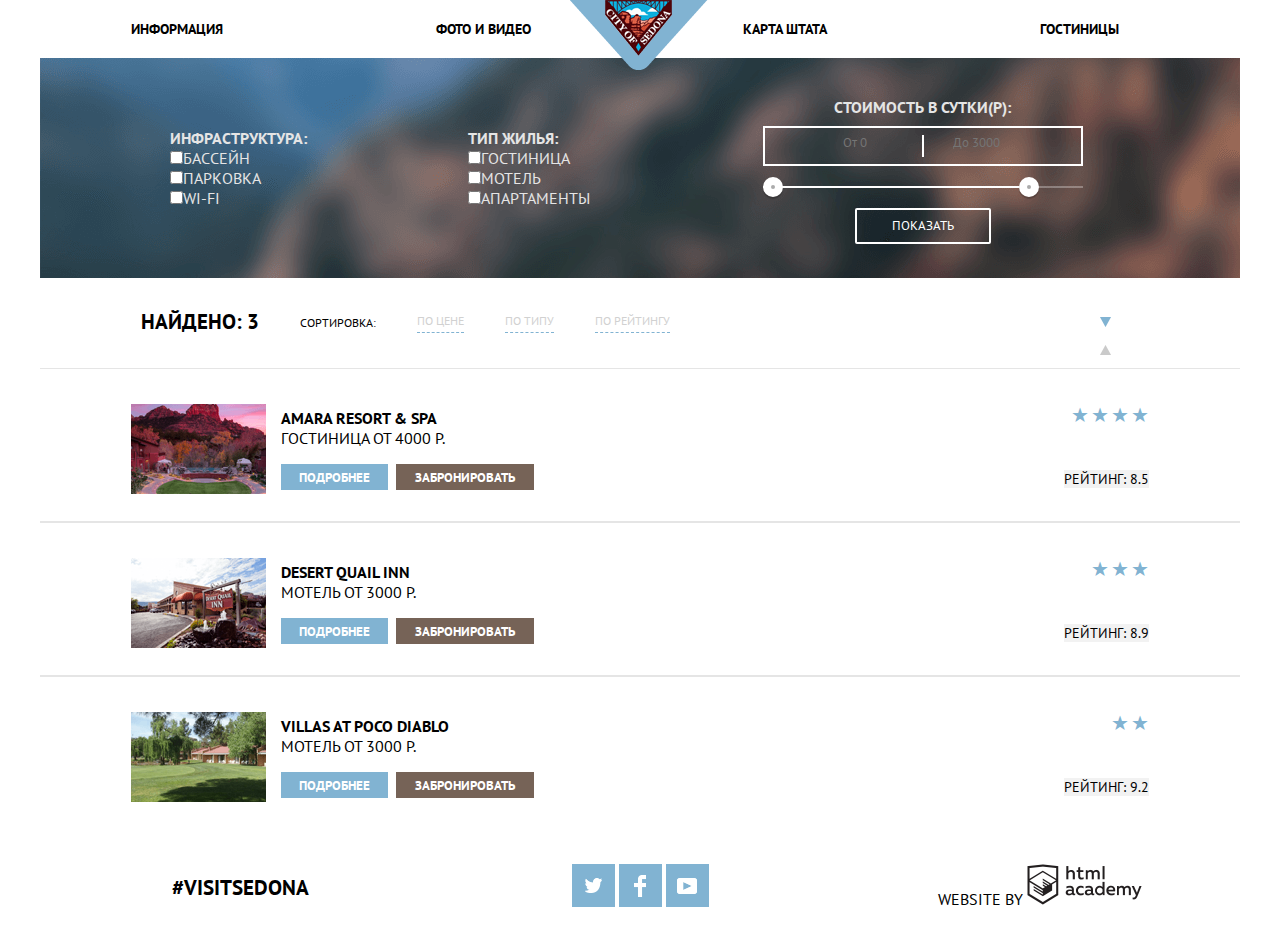
<file: sedona-hotels.html>
<!DOCTYPE html>
<html lang="ru">
<head>
    <meta charset="UTF-8">
    <meta name="viewport" content="width=device-width, initial-scale=1.0">
    <meta http-equiv="X-UA-Compatible" content="ie=edge">
    <link rel="stylesheet" href="css/style.css">
    <link href="https://fonts.googleapis.com/css?family=PT+Sans:400,700&amp;subset=cyrillic" rel="stylesheet">
    <title>Sedona</title>
</head>
<body>
<header>
    <nav class="top-menu">
        <a href="#" class="nav-menu">Информация</a>
        <a href="#" class="nav-menu">Фото и видео</a>
        <a href="index.html" class="logo-head"> <img src="images/logo.png" alt="logo"></a>
        <a href="#" class="nav-menu">Карта штата</a>
        <a href="sedona-hotels.html" class="nav-menu">Гостиницы</a>
    </nav>
</header>


<main class="container">
    <div class="filter-container">
        <div class="filter-1">
            <h3>Инфраструктура:</h3>
            <input type="checkbox" id="checkbox-off"/><label for="raz">Бассейн</label> <br>
            <input type="checkbox" id="checkbox-off"/><label for="raz">Парковка</label><br>
            <input type="checkbox" id="checkbox-off"/><label for="raz">Wi-fi</label>
        </div>

        <div class="filter-2">
                <h3>Тип жилья:</h3>
                <input type="checkbox" id="checkbox-on"/><label for="raz">Гостиница</label> <br>
                <input type="checkbox" id="checkbox-on"/><label for="raz">Мотель</label><br>
                <input type="checkbox" id="checkbox-on"/><label for="raz">Апартаменты</label>
        </div>
   
        <div class="filter-3">
                <div class="filter-range">
                        <div class="filter-range-title">Стоимость в сутки(р):</div>
                        <div class="price-controls">
                            <label class="min-price"><input type="text" name="min-price" placeholder="От 0"></label>
                            <label class="max-price"><input type="text" name="max-price" placeholder="До 3000"></label>
                        </div>
                        <div class="range-controls">
                            <div class="scale">
                                <div class="bar">
        
                                </div>
                            </div>
                            <div class="range-toggle range-toggle-min">
        
                            </div>
                            <div class="range-toggle range-toggle-max">
                                    
                            </div>
                            <button class="btn-transparent" type="submit">Показать</button>
                        </div>
                    </div>
        </div>
        </div>
    </div>

    <div class="sort-container">
            <div class="sort">
                <h2>Найдено: 3</h2>
                <p>Сортировка:</p>
                <button class="sort-btn">По цене</button>
                <button class="sort-btn">По типу</button>
                <button class="sort-btn">По рейтингу</button>
            </div>

            <div class="arrow-container">
                <div class="sort-arrow">
                    <span></span>
                </div>
              
            </div>
    </div>

    <div class="content-container">
        <div class="hotel">
            <div class="hotel-right-container">
            <div class="hotel-img">
                <img class="hotel-images" src="images/hotel-images.png" alt="">
            </div>
            <div class="hotel-info">
                <a href="#">Amara Resort & Spa</a>
                <p>Гостиница от 4000 р.</p>
                <button class="info-btn1">Подробнее</button>
                <button class="info-btn2">Забронировать</button>
            </div>
        </div> 

        <div class="stars-container">
            <div class="stars">
                <span></span><span></span><span></span><span></span>
            </div>
            <div class=class="raiting">
                <span class="raiting1">Рейтинг: 8.5</span>
               </div>
            </div>
        </div>

        <div class="motel">
            <div class="hotel-right-container">
                <div class="motel-img">
                    <img class="motel-images" src="images/motel-images.png" alt="">
                </div>
                <div class="motel-info">
                   <a href="#">Desert quail inn</a> 
                    <p>Мотель от 3000 р.</p>
                    <button class="info-btn1">Подробнее</button>
                    <button class="info-btn2">Забронировать</button>
                </div>
            </div>
    
                <div class="stars-container">
                <div class="stars">
                    <span></span><span></span><span></span>
                </div>
                <div class=class="raiting">
                 <span class="raiting1">Рейтинг: 8.9</span>
                </div>
            </div>
        </div>

            <div class="apartaments">
                <div class="hotel-right-container">
                    <div class="apartaments-img">
                        <img class="apartaments-images" src="images/aprtaments-images.png" alt="">
                    </div>
                    <div class="apartaments-info">
                        <a href="#">Villas At Poco Diablo</a>
                        <p>Мотель от 3000 р.</p>
                        <button class="info-btn1">Подробнее</button>
                        <button class="info-btn2">Забронировать</button>
                    </div>
                </div>

                <div class="stars-container">
                    <div class="stars">
                        <span></span><span></span>
                    </div>
                    <div class=class="raiting">
                        <span class="raiting1">Рейтинг: 9.2</span>
                       </div>
                    </div>
                </div>
    </div>
</main>

<footer>
        <div class="footer-container">
        <div class="visit">
            <h2>#visitsedona</h2>
        </div>
        <div class="visit">
            <a class="twitter">
                <a href="#"></a>
             </a>
             <a class="facebook">
                <a href="#"></a>
             </a>
             <a class="youtube">
                <a href="#"></a>
             </a>
        </div>
        <div class="visit">
            <div class="logo">
                <span>Website by</span>
            <a href="#"><img src="images/logo_name.png" alt="html academy"></a>
            </div>
        </div>
        </div>
    </footer>

</body>
</html>
</file>
<file: css/style.css>
*{
    font-family: 'PT Sans', sans-serif;
    margin: 0 auto;
    padding: 0;
}
header{
    width: 1280px;
}

main{
    width: 1280px;
}

button{
    text-transform: uppercase;
}

.top-menu{
    display: flex;
    width: 1200px;
}

.top-menu a{
    color: #000000;
    font-size: 14px;
    font-weight: bold;
    text-transform: uppercase;
    text-decoration: none;
    cursor: pointer;
}

.nav-menu{
    padding: 20px 30px 20px 0;
}

.logo-head{
    margin-left: 530px;
}

.logo-head{
    position: absolute;
    width: 137px;
    height: 70px;
}

.img-background{
    width: 1200px;
    height: 719px;
    background: url("../images/backgroundphoto1.png") center no-repeat;
    background-size: cover;
}
.intro-background{
    position: absolute;
    width: 1200px;
    height: 60px;
    margin:  450px 0 0 40px;
    background: url("../images/introbackground.png") center no-repeat;
}
.intro{
    position: absolute;
    width: 1200px;
    height: 210px;
    margin:  509px 0 0 40px;
    background: #ffffff;
}
.promo{
    width: 576px;
    height: 100px;
    margin: 55px auto;
    text-align: center;
    text-transform: uppercase;
}
.promo p{
    margin: 17px 0 0 0;
}
.content-container-1{
    width: 1200px;
    display: flex;
}

.content-container-2{
    width: 1200px;
    display: flex;
}

.content-container-3{
    width: 1200px;
    display: flex;
}

.content-container-4{
    width: 1200px;
    display: flex;
}

.info-block{
    width: 400px;
    height: 256px;
    background: #81b3d2;
    color: #ffffff;
    text-align: center;
    text-transform: uppercase;
}

.info-block h3{
    margin: 48px 0 30px 0;
}

.info-block p{
    margin: 30px 0 0 0;
    color: #d5e6f0;
}

.info-block2{
    width: 400px;
    height: 256px;
    background: #81b3d2;
    color: #ffffff;
    text-align: center;
    text-transform: uppercase;
}

.info-block2 h3{
    margin: 48px 0 30px 0;
}

.info-block2 p{
    margin: 30px 0 0 0;
    color: #d5e6f0;
}

.img-block{
    width: 800px;
    height: 256px;
    background: url("../images/imgblock1.png") center no-repeat;
    background-size: cover;
}
.img-block2{
    width: 800px;
    height: 256px;
    background: url("../images/imgblock2.png") center no-repeat;
    background-size: cover;
}
.item-content2{
    width: 400px;
    height: 330px;
    text-align: center;
    font-size: 14px;
}
.item-content2 p{
    margin: 30px 0 0 0;
}
.icon-1{
    width: 76px;
    height: 76px;
    margin: 60px auto 30px auto;
    background: url("../images/icon1.png") center no-repeat;
}
.icon-2{
    width: 76px;
    height: 76px;
    margin: 60px auto 30px auto;
    background: url("../images/icon2.png") center no-repeat;
}
.icon-3{
    width: 76px;
    height: 76px;
    margin: 60px auto 30px auto;
    background: url("../images/icon3.png") center no-repeat;
}
.item-content4{
    width: 400px;
    height: 255px;
    background: #eeeeee;
    text-align: center;
    text-transform: uppercase;
}
.item-content4 h3{
    margin: 48px 0 30px 0;
    
}
.item-content4 p{
    margin: 30px 0 0 0;
}

.item-content2{
    text-align: center;
    text-transform: uppercase;
}

.item-content2 h3{
    margin: 48px 0 30px 0;
}
.item-content2 p{
    margin: 30px 0 0 0;
}
.container-search-hostels{
    width: 1200px;
    padding: 50px 0 0 0;
}
.hotels-search{
    width: 576px;
    height: 240px;
    text-align: center;
    text-transform: uppercase;
}
.hotels-search h2{
    margin: 0 0 38px 0;
}
.hotels-search p{
    margin: 0 0 40px 0;
}
button.button-search{
    width: 575px;
    height: 90px;
    background: #766357;
    color: #ffffff;
    font-size: 21px;
    text-transform: uppercase;
    border: none;
    cursor: pointer;
}
.maps{
    height: 474px;
}

#map {
    height: 100%;
}

footer{
    position: relative;
    width: 1280px;
    background: #ffffff;
}

.footer-container{
    display: flex;
    width: 1200px;
    height: 120px;
}
.visit{
    width: 400px;
    height: 120px;
    text-align: center;
    text-transform: uppercase;
}
.visit h2{
    margin: 50px 0 0 0;
}
.visit a{
    margin: 40px 0 0 0;
    text-decoration: none;
}
.twitter{
    display: inline-block;
    width: 43px;
    height: 43px;
    background: #81b3d2 url("../images/twitter.png") center no-repeat;
}
.facebook{
    display: inline-block;
    width: 43px;
    height: 43px;
    background: #81b3d2 url("../images/facebook.png") center no-repeat;
}
.youtube{
    display: inline-block;
    width: 43px;
    height: 43px;
    background: #81b3d2 url("../images/youtube.png") center no-repeat;
}

.logo{
    width: 205px;
    margin: 40px auto;
}





.filter-container{
    display: flex;
    align-items: center;
    width: 1200px;
    height: 220px;
    background: url("../images/filterbackground.png") center no-repeat;
    text-transform: uppercase;
    color: #e5e5e5;
}

.sort-container{
    width: 1200px;
    height: 90px;
}

.sort{
    display: flex;
    width: 600px;
    height: 90px;
}

.sort p{
    font-size: 12px;
    margin-top: 7px;
}

.sort h2{
 padding-left: 30px;
}

.arrow-container{
    display: flex;
    width: 600px;
    height: 90px; 
 }

 .sort-arrow {
    width: 30px;
    height: 27px;
    direction: rtl;
    margin: -93px 0 0 750px;
}

.sort-arrow > span {
    width: 20px;
}

.sort-arrow > span:before{
    content: url("../images/icon-down-dir.png");
    font-size: 22px;
    margin: 0 0 0 10px;
}

.sort-arrow > span:after{
     content: url("../images/icon-up-dir.png");
     font-size: 22px;
    }

.content-container{
    width: 1200px;
    height: 456px;
}

.content-container a{
    color: black;
    font-weight: bold;
    text-decoration: none;
}

.filter-1{
    width: 300px;
    padding: 0 0 0 130px;
}

.filter-2{
    width: 300px;
    padding: 0 0 0 70px;
}

.filter-3{ 
    width: 600px;
    padding: 35px 90px 0 0px;
    text-align: center;
}

.hotel{
    display: flex;
    align-items: center;
    width: 1200px;
    height: 152px;
    border-top: 1px solid #e5e5e5;
    border-bottom: 1px solid #e5e5e5;
    text-transform: uppercase;
}

.motel{
    display: flex;
    align-items: center;
    width: 1200px;
    height: 152px;
    border-top: 1px solid #e5e5e5;
    border-bottom: 1px solid #e5e5e5;
    text-transform: uppercase;
    }

.apartaments{
    display: flex;
    align-items: center;
    width: 1200px;
    height: 152px;
    border-top: 1px solid #e5e5e5;
    border-bottom: 1px solid #e5e5e5;
    text-transform: uppercase;
}

h3{
    font-size: 16px;
}

h2{
    font-size: 21px;
}

.hotel-img{
  margin: 35px 0 0 0px;
}

.hotel-info{
   margin: -90px 0 0px 150px;
}

.motel-img{
    margin: 35px 0 0 0px;
}

.motel-info{
    margin: -90px 0 0px 150px;
}

.apartaments-img{
    margin: 35px 0 0 0px;
}

.apartaments-info{
    margin: -90px 0 0px 150px;
}

.sort-btn{
    height: 25px;
    border: none;
    border-bottom: 1px dashed #81b3d2;
    background: none;
    color: #d1d1d1;
    font-size: 12px;
    cursor: pointer;
}

.info-btn1{
    padding: 4px 18px 4px 18px;
    margin: 16px 0 0 0;
    border: none;
    color: #ffffff;
    font-weight: bold;
    background: #81b3d2;
    cursor: pointer;
}

.info-btn2{
    padding: 4px 19px 4px 19px;
    margin: 16px 0 0 4px;
    border: none;
    color: #ffffff;
    font-weight: bold;
    background: #766357;
    cursor: pointer;
}

.sort{
    width: 600px;
    padding: 30px 500px 0 0; 
    text-transform: uppercase;
}

.raiting1{
    width: 111px;
    height: 28px;
    margin: 0 0 0 150px;
    background: #f2f2f2;
    font-size: 14px;
}

.stars{
    direction: rtl;
    margin: 0 0 40px 150px;
}

.stars > span {
    display: inline-block;
    width: 20px;
}
.stars > span:before{
    content: "\2605";
    font-size: 20px;
    color: #81b3d2;
}

.hotel-right-container{
width: 600px;
height: 152px;
}

.filter-range{
    margin-bottom: 50px;
    width: 320px;
    height: 128px;

}

.filter-range-title{
    margin-bottom: 9px;
    font-weight: bold;
    font-size: 16px;
}

input::-moz-placeholder{
    text-align: center;
    color: #ffffff;
}

.price-controls{
    position: relative;
    height: 36px;
    margin-bottom: 20px;
    border: 2px solid #fff;
    font-size: 0;
}
.price-controls::after{
    content: "";
    position: absolute;
    width: 2px;
    height: 22px;
    background: #ffffff;
    top: 50%;
    left: 50%;
    transform: translate(-50%, -50%);
}

.price-controls label{
    vertical-align: middle;
    line-height: 38px;
}

.price-controls input{
    width: 80px;
    margin: 0;
    background: none;
    border: none; 
    color: #fff;
}

.price-controls .min-price, .price-controls .max-price{
    width: 130px;
    padding-left: 30px;
}

.range-controls{
    position: relative;
    margin-bottom: 32px;
}

.scale{
    height: 2px;
    background: rgba(255, 255, 255, 0.3);
    margin-bottom: 20px;
}

.bar{
    width: 80%;
    height: 2px;
    background: #ffffff;
    margin: 0;
}

.range-toggle{
    position: absolute;
    top: -9px;
    width: 4px;
    height: 4px;
    background: #ababab;
    border-radius: 50%;
    cursor: pointer;
    border: 8px solid #ffffff;
    box-shadow: 0 2px 1px 0 rgba(0, 1, 1, 0.2)
}

.range-toggle-min{
    left: 0%;
}

.range-toggle-max{
    left: 80%;
}

.btn-transparent{
    display: block;
    margin: 0 auto;
    padding: 6px 35px;
    line-height: 20px;
    border-radius: 2px;
    border: 2px solid #ffffff;
    text-transform: uppercase;
    background: transparent;
    font-size: 13px;
    cursor: pointer;
    color: #fff;
}
</file>
